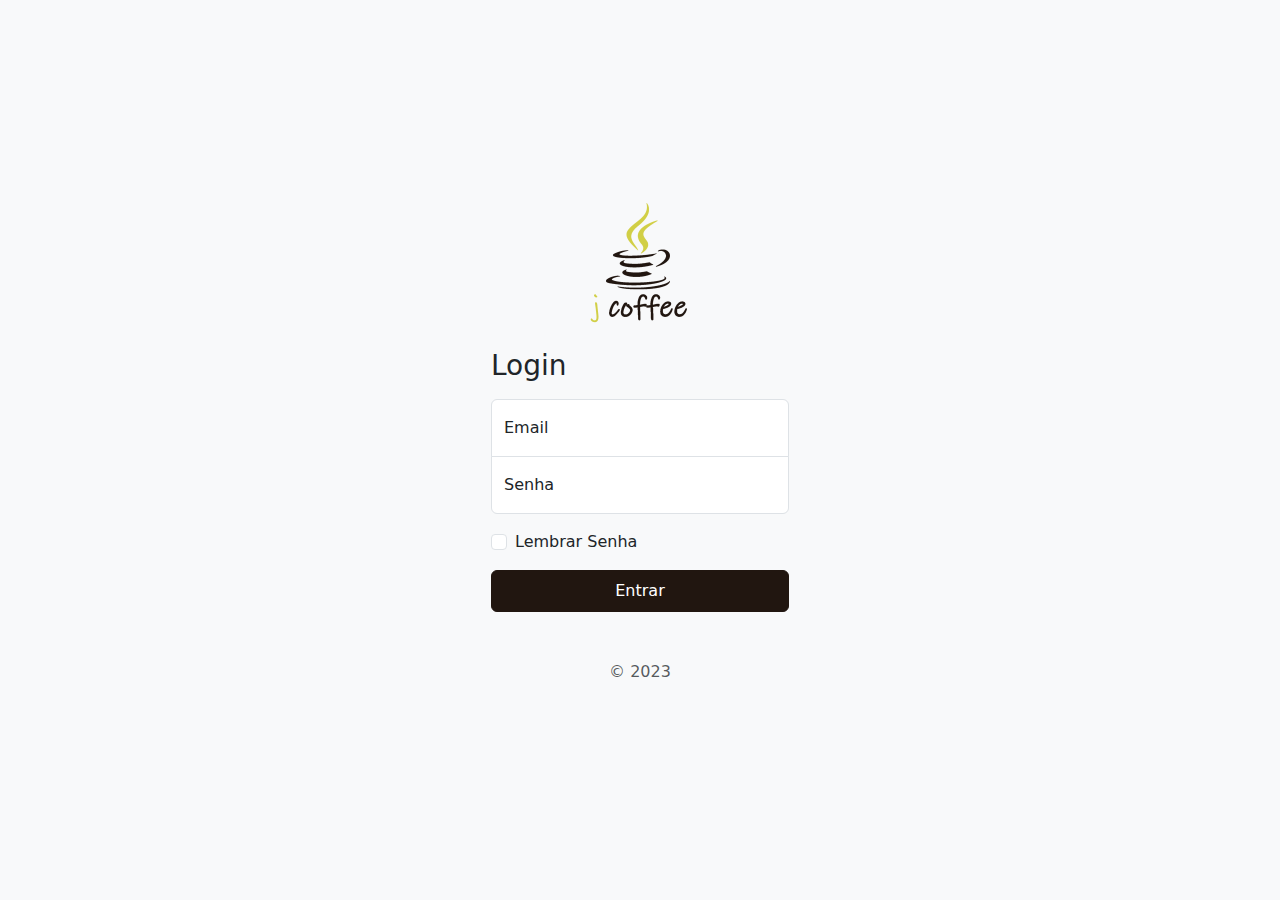
<file: pages/[1] sign-in/index.html>
<!DOCTYPE html>
<html lang="pt-br">
  <head>
    <meta charset="utf-8" />
    <meta name="viewport" content="width=device-width, initial-scale=1" />
    <meta name="description" content="" />
    <meta
      name="author"
      content="Mark Otto, Jacob Thornton, and Bootstrap contributors"
    />
    <meta name="generator" content="Hugo 0.118.2" />
    <title>[211908] Tarefa Bootstrap</title>

    <link
      rel="stylesheet"
      href="../../bootstrap/node_modules/bootstrap/dist/css/bootstrap.min.css"
    />

    <link href="style.css" rel="stylesheet" />
  </head>

  <!-- Conteúdo -->
  <body class="d-flex align-items-center py-4 bg-body-tertiary">
    <main class="form-signin w-100 m-auto">
      <form>
        <!-- Logo -->
        <div style="width: 100%; height: auto; text-align: center">
          <img
            class="mb-4"
            src="../../assets/sign-in/logo.png"
            alt=""
            width="125px"
          />
        </div>

        <h1 class="h3 mb-3 fw-normal">Login</h1>

        <!-- Campo Email -->
        <div class="form-floating">
          <input
            type="email"
            class="form-control"
            id="floatingInput"
            placeholder="name@example.com"
          />
          <label for="floatingInput">Email</label>
        </div>

        <!-- Campo Senha -->
        <div class="form-floating">
          <input
            type="password"
            class="form-control"
            id="floatingPassword"
            placeholder="Password"
          />
          <label for="floatingPassword">Senha</label>
        </div>

        <!-- CheckBox Keep-Password -->
        <div class="form-check text-start my-3">
          <input
            class="form-check-input"
            type="checkbox"
            value="remember-me"
            id="flexCheckDefault"
          />
          <label class="form-check-label" for="flexCheckDefault">
            Lembrar Senha
          </label>
        </div>
        <!-- Botão Login -->
        <a href="../[2] main/index.html">
          <button
            class="btn btn-primary w-100 py-2"
            type="button"
            style="background-color: #211610; border-color: #211610"
          >
            Entrar
          </button>
        </a>
        <p class="mt-5 mb-3 text-body-secondary" style="text-align: center">
          &copy; 2023
        </p>
      </form>
    </main>
  </body>
</html>
</file>
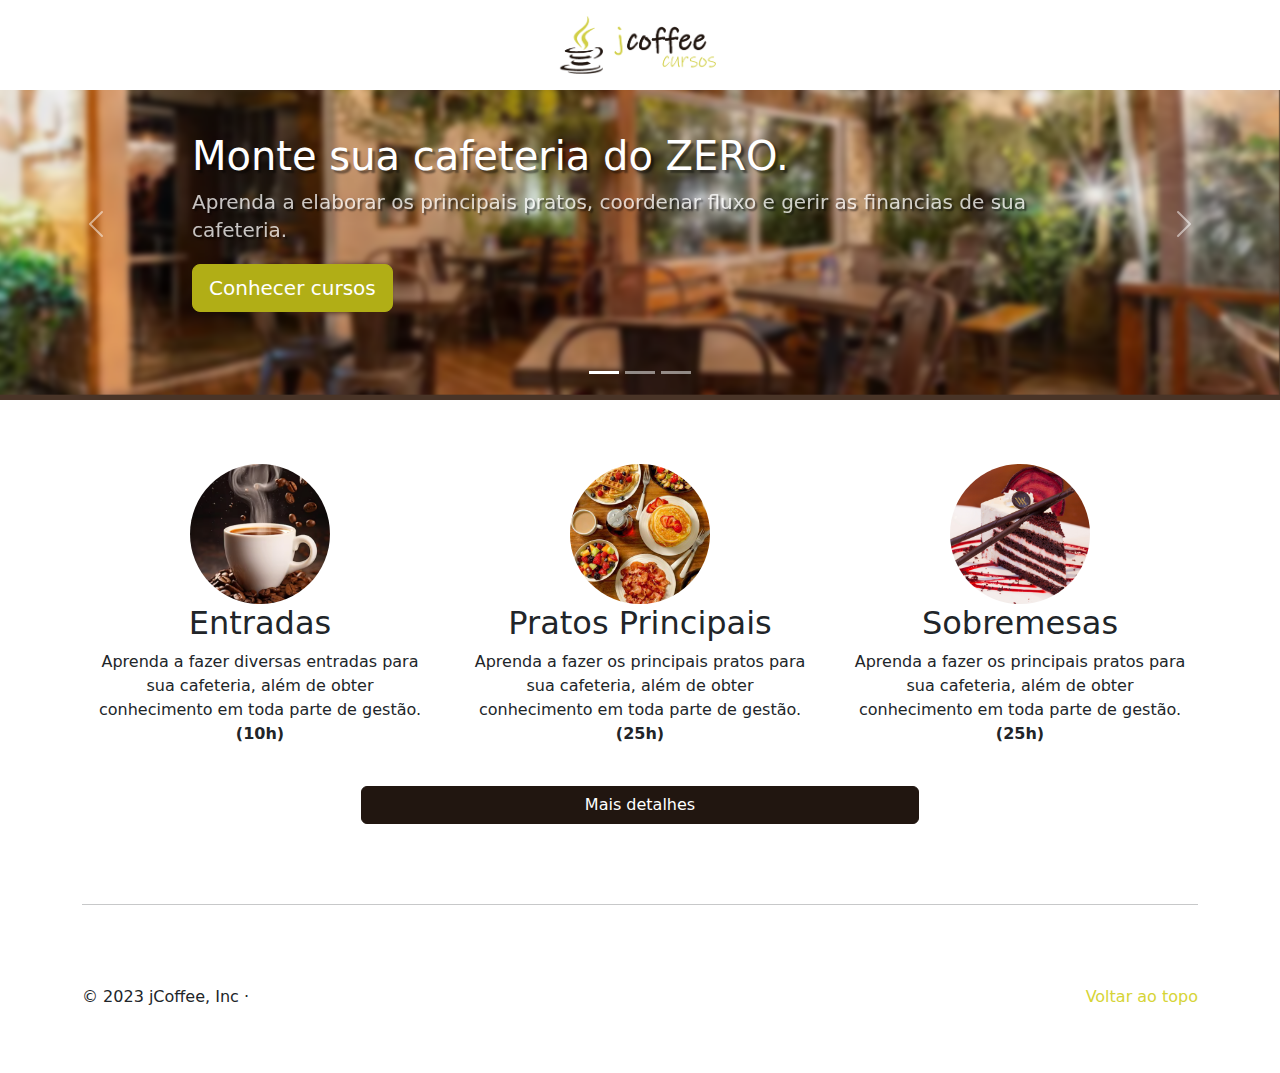
<file: pages/[2] main/index.html>
<!DOCTYPE html>
<html lang="pt-br">
  <head>
    <meta charset="utf-8" />
    <meta name="viewport" content="width=device-width, initial-scale=1" />
    <meta name="description" content="" />
    <meta name="Rafael Modena Jakubovsky" content="Lista bootstrap" />
    <meta name="generator" content="Hugo 0.118.2" />
    <title>[211908] Tarefa Bootstrap</title>

    <link
      href="../../bootstrap/node_modules/bootstrap/dist/css/bootstrap.min.css"
      rel="stylesheet"
    />

    <link href="style.css" rel="stylesheet" />
  </head>
  <body>
    <header>
      <!-- Top-Navbar -->
      <nav class="navbar navbar-expand-md fixed-top bg-white">
        <div class="container-fluid">
          <div class="collapse navbar-collapse" id="navbarCollapse">
            <ul class="navbar-nav me-auto mb-2 mb-md-0">
              <li class="nav-item">
                <a
                  class="nav-link active"
                  aria-current="page"
                  href="../[1] sign-in/index.html"
                  ><img
                    id="navbar-logo"
                    src="../../assets/navbar-logo.png"
                    alt="jCoffee"
                /></a>
              </li>
            </ul>
          </div>
        </div>
      </nav>
    </header>

    <main>
      <!-- Carrossel -->
      <div id="myCarousel" class="carousel slide mb-6" data-bs-ride="carousel">
        <div class="carousel-indicators">
          <button
            type="button"
            data-bs-target="#myCarousel"
            data-bs-slide-to="0"
            class="active"
            aria-current="true"
            aria-label="Slide 1"
          ></button>
          <button
            type="button"
            data-bs-target="#myCarousel"
            data-bs-slide-to="1"
            aria-label="Slide 2"
          ></button>
          <button
            type="button"
            data-bs-target="#myCarousel"
            data-bs-slide-to="2"
            aria-label="Slide 3"
          ></button>
        </div>
        <div class="carousel-inner">
          <div class="carousel-item active">
            <svg
              class="bd-placeholder-img"
              width="100%"
              height="100%"
              xmlns="http://www.w3.org/2000/svg"
              aria-hidden="true"
              preserveAspectRatio="xMidYMid slice"
              focusable="false"
            >
              <rect width="100%" height="100%" fill="#493427" />
              <image
                width="100%"
                xlink:href="../../assets/main/cafeteria.png"
              />
            </svg>
            <div class="container">
              <div class="carousel-caption text-start">
                <h1 id="course-title">Monte sua cafeteria do ZERO.</h1>
                <p class="opacity-75" id="course-desc">
                  Aprenda a elaborar os principais pratos, coordenar fluxo e
                  gerir as financias de sua cafeteria.
                </p>
                <p>
                  <a class="btn btn-lg btn-primary" href="#courses"
                    >Conhecer cursos</a
                  >
                </p>
              </div>
            </div>
          </div>
          <div class="carousel-item">
            <svg
              class="bd-placeholder-img"
              width="100%"
              height="100%"
              xmlns="http://www.w3.org/2000/svg"
              aria-hidden="true"
              preserveAspectRatio="xMidYMid slice"
              focusable="false"
            >
              <rect width="100%" height="100%" fill="#493427" />
              <image width="100%" xlink:href="../../assets/main/chefs.png" />
            </svg>
            <div class="container">
              <div class="carousel-caption">
                <h1 id="course-title">Professores renomados.</h1>
                <p class="opacity-75" id="course-desc">
                  Todos os cursos são ministrados por professores de renome com
                  vasta experiência na área.
                </p>
                <p>
                  <a class="btn btn-lg btn-primary" href="#courses"
                    >Conhecer cursos</a
                  >
                </p>
              </div>
            </div>
          </div>
          <div class="carousel-item">
            <svg
              class="bd-placeholder-img"
              width="100%"
              height="100%"
              xmlns="http://www.w3.org/2000/svg"
              aria-hidden="true"
              preserveAspectRatio="xMidYMid slice"
              focusable="false"
            >
              <rect width="100%" height="100%" fill="#493427" />
              <image width="100%" xlink:href="../../assets/main/pratica.png" />
            </svg>
            <div class="container">
              <div class="carousel-caption text-end">
                <h1 id="course-title">Cursos 100% práticos.</h1>
                <p class="opacity-75" id="course-desc">
                  Os cursos fornecidos têm o objetivo de ensinar o aluno de
                  forma facilitada para prover o melhor desempenho de
                  aprendizado.
                </p>
                <p>
                  <a class="btn btn-lg btn-primary" href="#courses"
                    >Conhecer cursos</a
                  >
                </p>
              </div>
            </div>
          </div>
        </div>
        <button
          class="carousel-control-prev"
          type="button"
          data-bs-target="#myCarousel"
          data-bs-slide="prev"
        >
          <span class="carousel-control-prev-icon" aria-hidden="true"></span>
          <span class="visually-hidden">Previous</span>
        </button>
        <button
          class="carousel-control-next"
          type="button"
          data-bs-target="#myCarousel"
          data-bs-slide="next"
        >
          <span class="carousel-control-next-icon" aria-hidden="true"></span>
          <span class="visually-hidden">Next</span>
        </button>
      </div>

      <!-- Apresentação dos cursos -->
      <div class="container marketing" id="courses">
        <div class="row">
          <div class="col-lg-4">
            <img
              class="bd-placeholder-img rounded-circle"
              width="140"
              height="140"
              src="../../assets/main/entradas-main.png"
            />
            <h2 class="fw-normal">Entradas</h2>
            <p>
              Aprenda a fazer diversas entradas para sua cafeteria, além de
              obter conhecimento em toda parte de gestão. <b>(10h)</b>
            </p>
          </div>
          <div class="col-lg-4">
            <img
              class="bd-placeholder-img rounded-circle"
              width="140"
              height="140"
              src="../../assets/main/principais-main.png"
            />
            <h2 class="fw-normal">Pratos Principais</h2>
            <p>
              Aprenda a fazer os principais pratos para sua cafeteria, além de
              obter conhecimento em toda parte de gestão. <b>(25h)</b>
            </p>
          </div>
          <div class="col-lg-4">
            <img
              class="bd-placeholder-img rounded-circle"
              width="140"
              height="140"
              src="../../assets/main/sobremesas-main.png"
            />
            <h2 class="fw-normal">Sobremesas</h2>
            <p>
              Aprenda a fazer os principais pratos para sua cafeteria, além de
              obter conhecimento em toda parte de gestão. <b>(25h)</b>
            </p>
          </div>
          <div class="d-flex justify-content-center">
            <a class="btn btn-secondary" href="../[3] courses/index.html"
              >Mais detalhes</a
            >
          </div>
        </div>

        <!-- Divisão -->
        <hr class="featurette-divider" />
      </div>

      <!-- Footer -->
      <footer class="container">
        <p class="float-end"><a href="#">Voltar ao topo</a></p>
        <p>&copy; 2023 jCoffee, Inc &middot;</p>
      </footer>
    </main>
    <script src="../../bootstrap/node_modules/bootstrap/dist/js/bootstrap.bundle.min.js"></script>
  </body>
</html>
</file>
<file: pages/[1] sign-in/style.css>
html,
body {
  height: 100%;
}

.form-signin {
  max-width: 330px;
  padding: 1rem;
}

.form-signin .form-floating:focus-within {
  z-index: 2;
}

.form-signin input[type="email"] {
  margin-bottom: -1px;
  border-bottom-right-radius: 0;
  border-bottom-left-radius: 0;
}

.form-signin input[type="password"] {
  margin-bottom: 10px;
  border-top-left-radius: 0;
  border-top-right-radius: 0;
}

.bd-placeholder-img {
  font-size: 1.125rem;
  text-anchor: middle;
  -webkit-user-select: none;
  -moz-user-select: none;
  user-select: none;
}

@media (min-width: 768px) {
  .bd-placeholder-img-lg {
    font-size: 3.5rem;
  }
}

.b-example-divider {
  width: 100%;
  height: 3rem;
  background-color: rgba(0, 0, 0, 0.1);
  border: solid rgba(0, 0, 0, 0.15);
  border-width: 1px 0;
  box-shadow: inset 0 0.5em 1.5em rgba(0, 0, 0, 0.1),
    inset 0 0.125em 0.5em rgba(0, 0, 0, 0.15);
}

.b-example-vr {
  flex-shrink: 0;
  width: 1.5rem;
  height: 100vh;
}

.bi {
  vertical-align: -0.125em;
  fill: currentColor;
}

.nav-scroller {
  position: relative;
  z-index: 2;
  height: 2.75rem;
  overflow-y: hidden;
}

.nav-scroller .nav {
  display: flex;
  flex-wrap: nowrap;
  padding-bottom: 1rem;
  margin-top: -1px;
  overflow-x: auto;
  text-align: center;
  white-space: nowrap;
  -webkit-overflow-scrolling: touch;
}

.btn-bd-primary {
  --bd-violet-bg: #712cf9;
  --bd-violet-rgb: 112.520718, 44.062154, 249.437846;

  --bs-btn-font-weight: 600;
  --bs-btn-color: var(--bs-white);
  --bs-btn-bg: var(--bd-violet-bg);
  --bs-btn-border-color: var(--bd-violet-bg);
  --bs-btn-hover-color: var(--bs-white);
  --bs-btn-hover-bg: #6528e0;
  --bs-btn-hover-border-color: #6528e0;
  --bs-btn-focus-shadow-rgb: var(--bd-violet-rgb);
  --bs-btn-active-color: var(--bs-btn-hover-color);
  --bs-btn-active-bg: #5a23c8;
  --bs-btn-active-border-color: #5a23c8;
}

.bd-mode-toggle {
  z-index: 1500;
}

.bd-mode-toggle .dropdown-menu .active .bi {
  display: block !important;
}
</file>
<file: pages/[2] main/style.css>
/* GLOBAL STYLES
-------------------------------------------------- */
/* Padding below the footer and lighter body text */

body {
  padding-top: 3rem;
  padding-bottom: 3rem;
  color: rgb(var(--bs-tertiary-color-rgb));
}

/* CUSTOMIZE THE CAROUSEL
-------------------------------------------------- */

/* Carousel base class */
.carousel {
  margin-bottom: 4rem;
}
/* Since positioning the image, we need to help out the caption */
.carousel-caption {
  bottom: 3rem;
  z-index: 10;
}

/* Declare heights because of positioning of img element */
.carousel-item {
  height: 22em;
}

/* MARKETING CONTENT
-------------------------------------------------- */

/* Center align the text within the three columns below the carousel */
.marketing .col-lg-4 {
  margin-bottom: 1.5rem;
  text-align: center;
}
/* rtl:begin:ignore */
.marketing .col-lg-4 p {
  margin-right: 0.75rem;
  margin-left: 0.75rem;
}
/* rtl:end:ignore */

/* Featurettes
------------------------- */

.featurette-divider {
  margin: 5rem 0; /* Space out the Bootstrap <hr> more */
}

/* Thin out the marketing headings */
/* rtl:begin:remove */
.featurette-heading {
  letter-spacing: -0.05rem;
}

/* rtl:end:remove */

/* RESPONSIVE CSS
-------------------------------------------------- */

@media (min-width: 40em) {
  /* Bump up size of carousel content */
  .carousel-caption p {
    margin-bottom: 1.25rem;
    font-size: 1.25rem;
    line-height: 1.4;
  }

  .featurette-heading {
    font-size: 50px;
  }
}

@media (min-width: 62em) {
  .featurette-heading {
    margin-top: 7rem;
  }
}

.bd-placeholder-img {
  font-size: 1.125rem;
  text-anchor: middle;
  -webkit-user-select: none;
  -moz-user-select: none;
  user-select: none;
}

@media (min-width: 768px) {
  .bd-placeholder-img-lg {
    font-size: 3.5rem;
  }
}

.b-example-divider {
  width: 100%;
  height: 3rem;
  background-color: rgba(0, 0, 0, 0.1);
  border: solid rgba(0, 0, 0, 0.15);
  border-width: 1px 0;
  box-shadow: inset 0 0.5em 1.5em rgba(0, 0, 0, 0.1),
    inset 0 0.125em 0.5em rgba(0, 0, 0, 0.15);
}

.b-example-vr {
  flex-shrink: 0;
  width: 1.5rem;
  height: 100vh;
}

.bi {
  vertical-align: -0.125em;
  fill: currentColor;
}

.nav-scroller {
  position: relative;
  z-index: 2;
  height: 2.75rem;
  overflow-y: hidden;
}

.nav-scroller .nav {
  display: flex;
  flex-wrap: nowrap;
  padding-bottom: 1rem;
  margin-top: -1px;
  overflow-x: auto;
  text-align: center;
  white-space: nowrap;
  -webkit-overflow-scrolling: touch;
}

.btn-bd-primary {
  --bd-violet-bg: #712cf9;
  --bd-violet-rgb: 112.520718, 44.062154, 249.437846;

  --bs-btn-font-weight: 600;
  --bs-btn-color: var(--bs-white);
  --bs-btn-bg: var(--bd-violet-bg);
  --bs-btn-border-color: var(--bd-violet-bg);
  --bs-btn-hover-color: var(--bs-white);
  --bs-btn-hover-bg: #6528e0;
  --bs-btn-hover-border-color: #6528e0;
  --bs-btn-focus-shadow-rgb: var(--bd-violet-rgb);
  --bs-btn-active-color: var(--bs-btn-hover-color);
  --bs-btn-active-bg: #5a23c8;
  --bs-btn-active-border-color: #5a23c8;
}

.bd-mode-toggle {
  z-index: 1500;
}

.bd-mode-toggle .dropdown-menu .active .bi {
  display: block !important;
}

.btn-secondary {
  width: 50%;
  background-color: #211610;
  border-color: #211610;
}

.btn-secondary:hover {
  background-color: #493427;
  border-color: #493427;
}

.btn-primary {
  background-color: #b1ae16;
  border-color: #b1ae16;
}

.btn-primary:hover {
  background-color: #d6d436;
  border-color: #d6d436;
}

.mb-md-0 {
  margin: 0 auto;
}

.nav-item > .active {
  text-align: center;
}

#navbar-logo {
  width: 14%;
}

#course-title {
  text-shadow: 3px 3px 2px rgba(0, 0, 0, 0.45);
}

#course-desc {
  text-shadow: 2px 2px 2px rgba(0, 0, 0, 0.8);
}

.float-end a {
  text-decoration: none;
  font-weight: 400;
  color: #d6d436;
}
</file>
